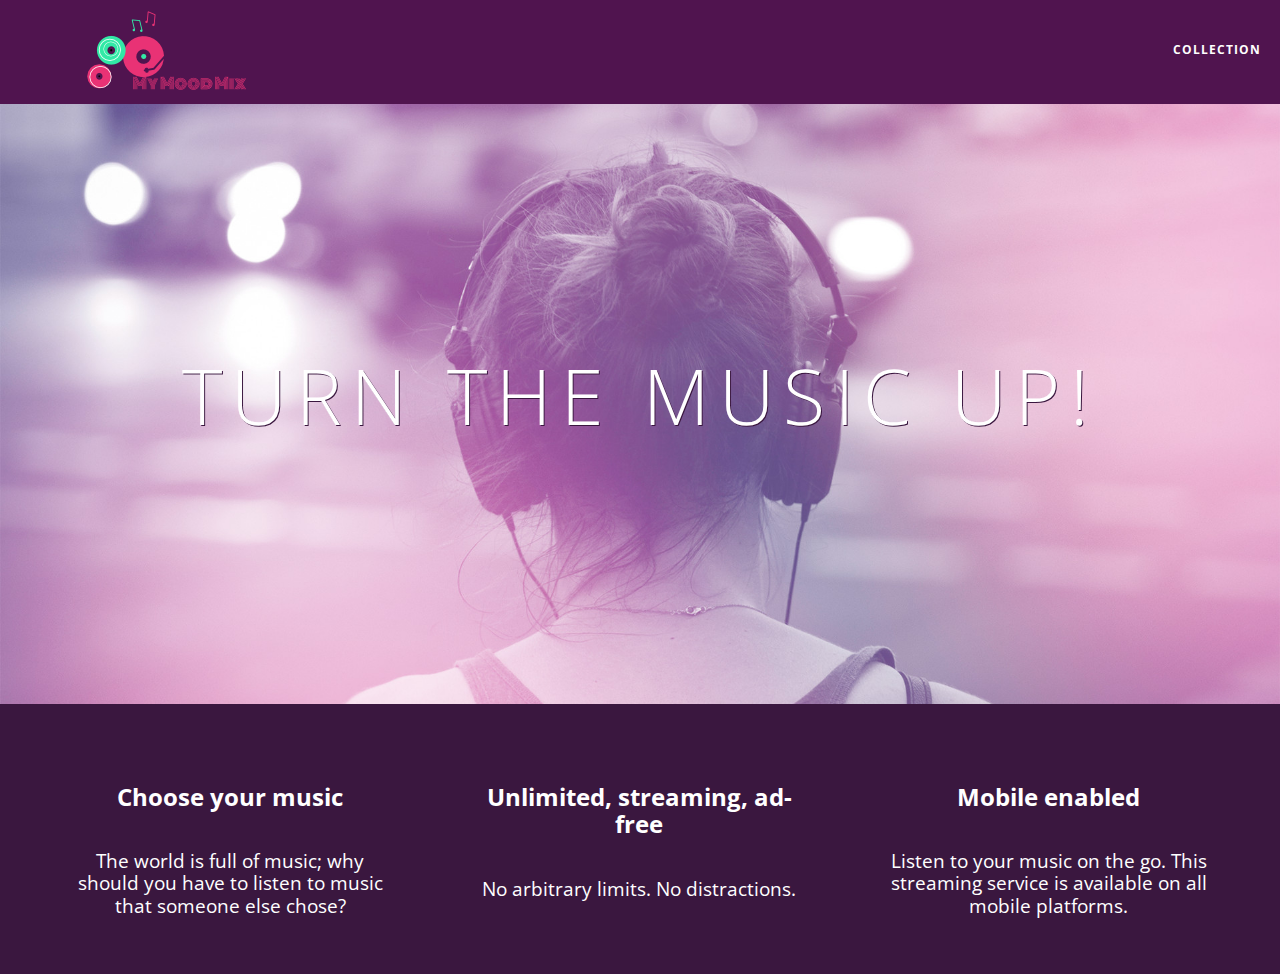
<file: index.html>
<!DOCTYPE html>
 <html>
   <head>
     <title>Bloc Jams</title>
     <meta name="viewport" content="width=device-width, initial-scale=1">
     <link rel="stylesheet" type="text/css" href="https://fonts.googleapis.com/css?family=Open+Sans:400,800,600,700,300">
     <link rel="stylesheet" type="text/css" href="https://code.ionicframework.com/ionicons/2.0.1/css/ionicons.min.css">
     <link rel="stylesheet" type="text/css" href="styles/normalize.css">
     <link rel="stylesheet" type="text/css" href="styles/main.css">
     <link rel="stylesheet" type="text/css" href="styles/landing.css">
   </head>
   <body class="landing">
     <nav class="navbar"> <!-- navigation bar -->
       <a href="index.html" class="logo">
         <img src="assets/images/logo1.png" alt="my mood mix logo" class="logo">
       </a>
       <div class="links-container">
         <a href="collection.html" class="navbar-link">collection</a>
       </div>
     </nav>
       <section class="hero-content"> <!-- hero content -->
         <h1 class="hero-title">Turn the music up!</h1>
       </section>
       <section class="selling-points container clearfix"> <!-- selling points -->
         <div class="point column third">
           <span class="ion-music-note"></span>
           <h5 class="point-title">Choose your music</h5>
           <p class="point-description">The world is full of music; why should you have to listen to music that someone else chose?</p>
         </div>
         <div class="point column third">
           <span class="ion-radio-waves"></span>
           <h5 class="point-title">Unlimited, streaming, ad-free</h5>
           <p class="point-description">No arbitrary limits. No distractions.</p>
         </div>
         <div class="point column third">
           <span class="ion-iphone"></span>
           <h5 class="point-title">Mobile enabled</h5>
           <p class="point-description">Listen to your music on the go. This streaming service is available on all mobile platforms.</p>
         </div>
       </section>
       <script src="https://code.jquery.com/jquery-2.1.3.min.js"></script>
       <script src="scripts/landing.js"></script>
   </body>
 </html>
</file>
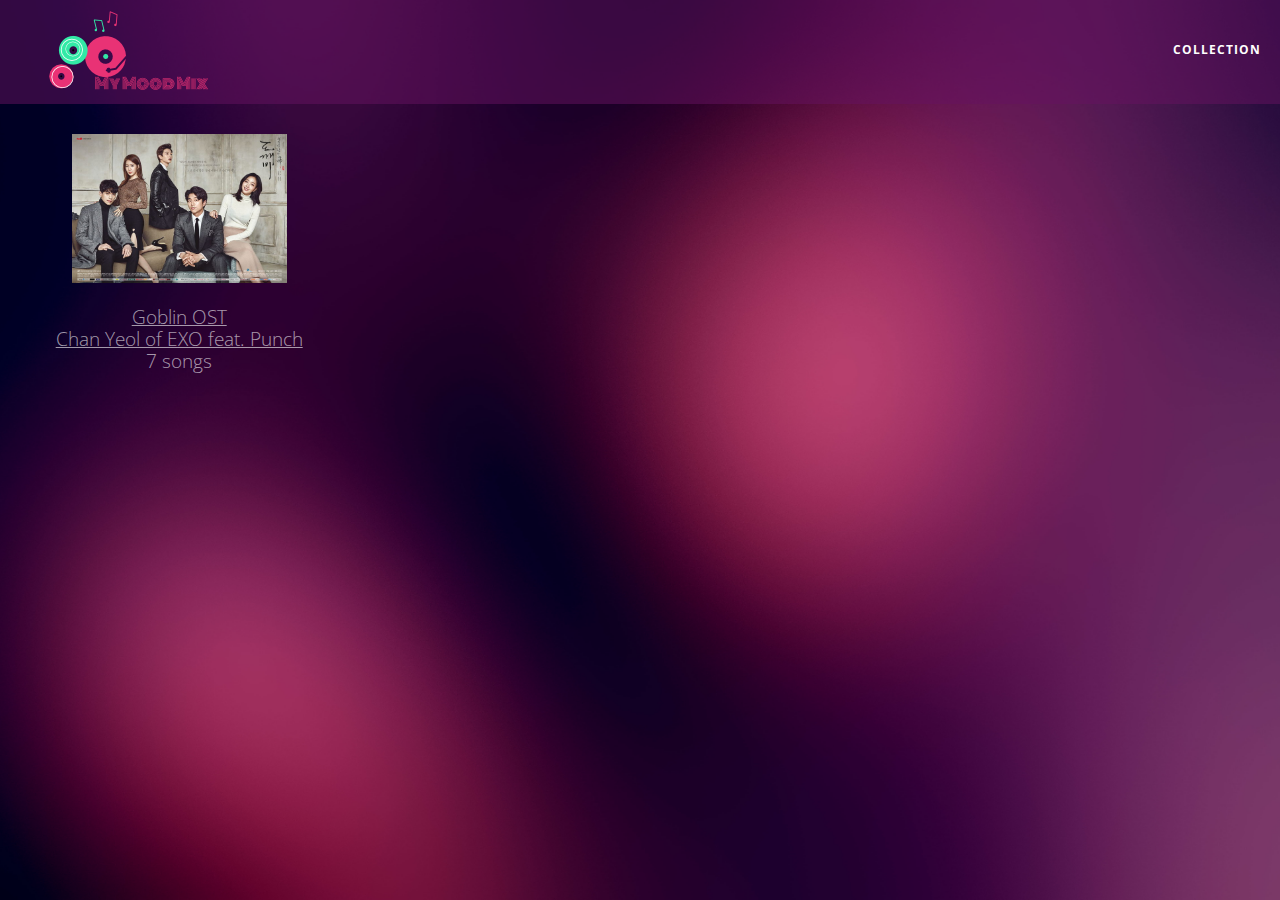
<file: collection.html>
<!DOCTYPE html>
<html>
  <head>
    <title>Bloc Jams</title>
    <meta name="viewport" contains="width=device-wdith, initial-scale=1">
    <link rel="stylesheet" type="text/css" href="https://fonts.googleapis.com/css?family=Open+Sans:400,800,600,700,300">
    <link rel="stylesheet" type="text/css" href="http://code.ionicframework.com/ionicons/2.0.1/css/ionicons.min.css">
    <link rel="stylesheet" type="text/css" href="styles/normalize.css">
    <link rel="stylesheet" type="text/css" href="styles/main.css">
    <link rel="stylesheet" type="text/css" href="styles/collection.css">
  </head>
  <body class="collection">
    <nav class="navbar"> <!-- nav bar -->
      <a href="index.html" class="logo">
        <img src="assets/images/logo1.png" alt="my mood mix logo">
      </a>
      <div class="links-container">
        <a href="collection.html" class="navbar-link">collection</a>
      </div>
    </nav>
    <section class="album-covers container clearfix">
    </section>
    <script src="https://code.jquery.com/jquery-2.1.3.min.js"></script>
    <script src="scripts/collection.js"></script>
  </body>
</html>
</file>
<file: styles/main.css>
*, *::before, *::after {
  -moz-box-sizing: border-box;
  -webkit-box-sizing: border-box;
  box-sizing: border-box;
}
html {
  height: 100%; /* makes sure our HTML takes up 100% of the browser window */
  font-size: 100%;
}

body {
  font-family: 'Open Sans'; /* sets our font to the "Open Sans" typeface */
  color: white;             /* sets the text color to white */
  min-height: 100%          /* says the height of the body must be, at minimum, 100% of the window */
}

.navbar {
  position: relative;
  padding: 0.5rem;
  /* #1 */
  background-color: rgb(101,18,95,0.5);
  /* #2 */
  z-index: 1;
}

.navbar .logo {
  position: relative; /* positioning will be explained in a resource */
  left: 2rem;
  cursor: pointer: /* produces the finger-pointer icon when you hover over the logo */
}

.navbar .links-container {
  display: table;
  position: absolute;
  top: 0;
  right: 0;
  height: 100px;
  color: white;
  /* #3 */
  text-decoration: none;
}

.links-container .navbar-link {
  display: table-cell;
  position: relative;
  height: 100;
  padding-left: 1rem;
  padding-right: 1rem;
  /* #4 */
  vertical-align: middle;
  color: white;
  font-size: 0.625rem;
  letter-spacing: 0.05rem;
  font-weight: 700;
  text-transform: uppercase;
  /* #3 */
  text-decoration: none;
  cursor: pointer;
}

  /* #5 */
.links-container .navbar-link:hover {
  color: rgb(233,50,117);
}

.container {
  margin: 0 auto;
  max-width: 64rem;
}

/* Medium and small screens (640px) */
@media (min-width: 640px) {
  html { font-size: 112%; }
  
  .column {
    float: left;
    padding-left: 1rem;
    padding-right: 1rem;
  }
  
  .column.full { width: 100%; }
  .column.two-thirds { width: 66.7%; }
  .column.half { width: 50%; }
  .column.third { width: 33.3%; }
  .column.fourth { width: 25%; }
  .column.flow-opposite { float: right; }
}

/* Large screens (1024px) */
@media (min-width: 1024px) {
  html { font-size: 120%; }
}

.clearfix::before,
.clearfix::after {
  content: " "; 
  display: table;
}

.clearfix::after {
  clear: both;
}
</file>
<file: styles/landing.css>
body.landing {
  background-color: rgb(58,23,63);
}

.hero-content {
  position: relative;
  min-height: 600px;
  background-image: url(../assets/images/bloc_jams_bg.jpg);
  background-repeat: no-repeat;
  background-position: center center;
  background-size: cover;
}

.hero-content .hero-title {
  position: absolute;
  top: 40%;
  -webkit-transform: translateY(-50%);
  -moz-transform: translateY(-50%);
  transform: translateY(-50%);
  width: 100%;
  text-align: center;
  font-size: 4rem;
  font-weight: 300;
  text-transform: uppercase;
  letter-spacing: 0.5rem;
  text-shadow: 1px 1px 0px rgb(58,23,63);
}

.selling-points {
  position: relative;
}

.point {
  position: relative;
  padding: 2rem;
  text-align: center;
}

.point .point-title {
  font-size: 1.25rem;
}

.ion-music-note,
.ion-radio-waves,
.ion-iphone {
  color: rgb(233,50,117);
  font-size: 5rem;
}
</file>
<file: styles/collection.css>
body.collection {
  background-image: url(../assets/images/blurred_backgrounds/blur_bg_2.jpg);
  background-repeat: no-repeat;
  background-attachment: fixed;
  background-position: center center;
  background-size: cover;
}

.album-covers {
  position: relative;
}

.collection-album-container {
  position: relative;
  margin-top: 30px;
  margin-bottom: 20px;
  text-align: center;
}

.collection-album-container .caption {
  margin-top: 10px;
}

.collection-album-container .caption p {
  font-size: 1rem;
  font-weight: 300;
  color: rgba(255, 255, 255, 0.6);
}

.collection-album-container .caption p a {
  color: rgba(255, 255, 255, 0.6);
}

.colleciton-album-container .caption p a.album-name {
  color: white;
}

.collection-album-container img {
  width: 80%;
}
</file>
